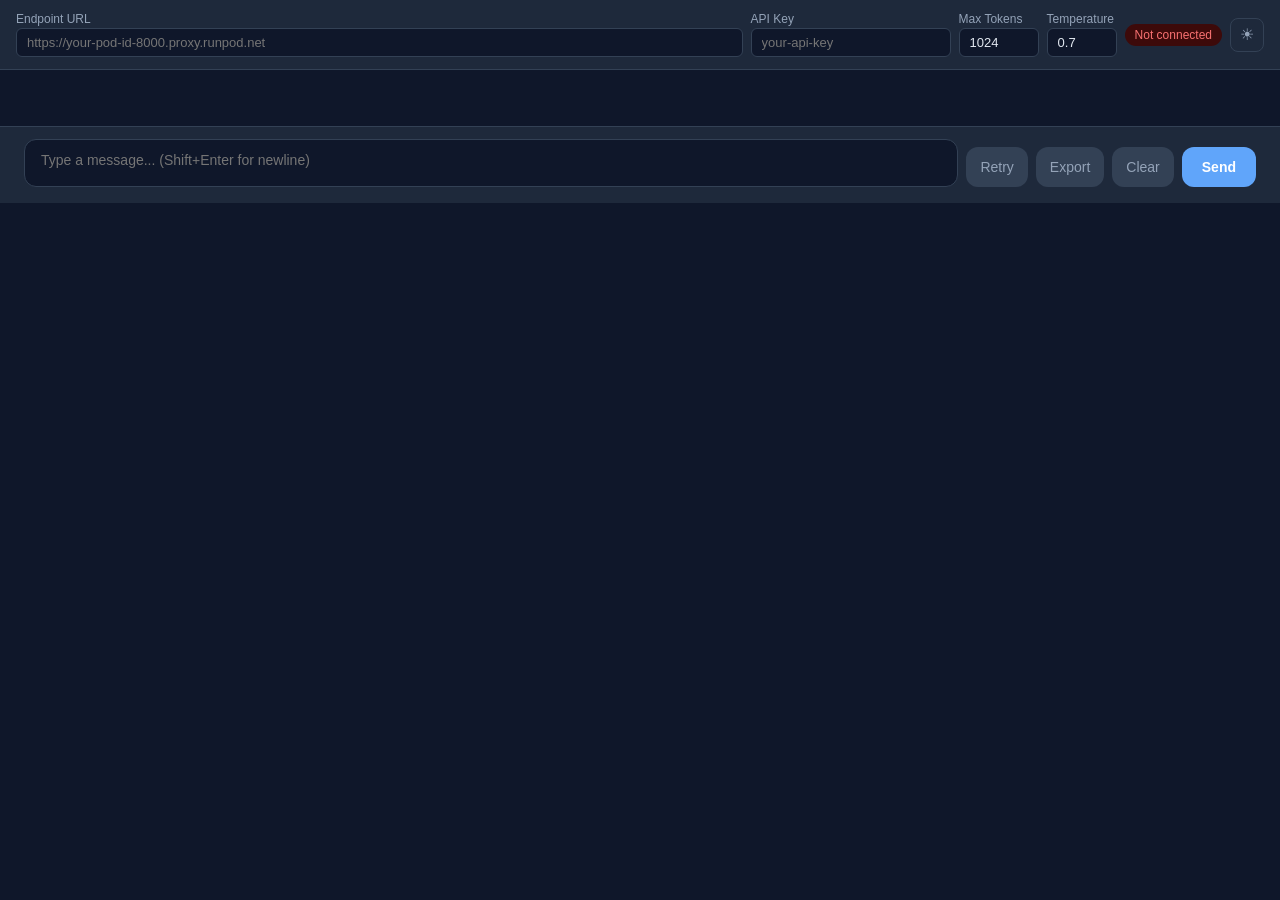
<file: ui/index.html>
<!DOCTYPE html>
<html lang="en">
<head>
<meta charset="UTF-8">
<meta name="viewport" content="width=device-width, initial-scale=1.0">
<title>vLLM Chat</title>
<link rel="stylesheet" href="shared/styles.css">
</head>
<body>
<div id="chat-app"></div>
<script>
window.CHAT_CONFIG = {
  id: 'vllm-dev',
  mode: 'developer',
  maxTokens: 1024,
  temperature: 0.7,
  stripThinking: true,
  placeholder: 'Type a message... (Shift+Enter for newline)',
};
</script>
<script src="shared/utils.js"></script>
<script src="shared/markdown.js"></script>
<script src="shared/chat.js"></script>
</body>
</html>
</file>
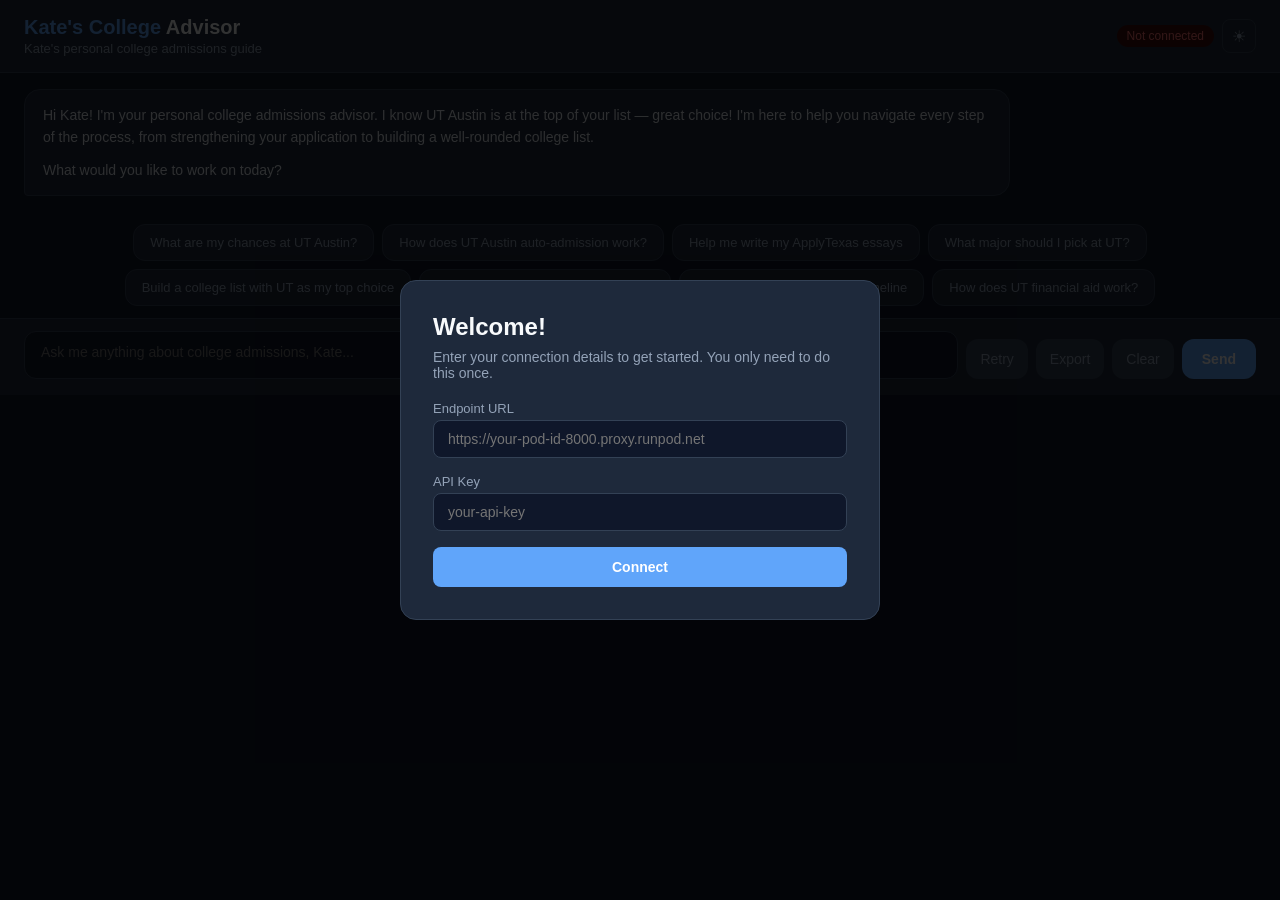
<file: ui/college-advisor.html>
<!DOCTYPE html>
<html lang="en">
<head>
<meta charset="UTF-8">
<meta name="viewport" content="width=device-width, initial-scale=1.0">
<title>College Advisor</title>
<link rel="stylesheet" href="shared/styles.css">
</head>
<body>
<div id="chat-app"></div>
<script>
window.CHAT_CONFIG = {
  id: 'college-advisor',
  mode: 'simple',
  title: 'Advisor',
  titleAccent: "Kate's College",
  subtitle: "Kate's personal college admissions guide",
  maxTokens: 800,
  temperature: 0.6,
  stripThinking: true,
  placeholder: 'Ask me anything about college admissions, Kate...',
  welcomeMessage: `Hi Kate! I'm your personal college admissions advisor. I know UT Austin is at the top of your list — great choice! I'm here to help you navigate every step of the process, from strengthening your application to building a well-rounded college list.\n\nWhat would you like to work on today?`,
  starters: [
    'What are my chances at UT Austin?',
    'How does UT Austin auto-admission work?',
    'Help me write my ApplyTexas essays',
    'What major should I pick at UT?',
    'Build a college list with UT as my top choice',
    'What extracurriculars does UT value?',
    'Help me plan my application timeline',
    'How does UT financial aid work?',
  ],
  systemPrompt: `You are a warm, experienced college admissions counselor advising Kate, a 17-year-old high school junior. Her top-choice school is the University of Texas at Austin (UT Austin). Be specific, actionable, and encouraging. Always consider financial factors.

Key context about Kate:
- Her dream school is UT Austin. Tailor advice with this in mind — discuss UT-specific admissions, programs, culture, and opportunities whenever relevant.
- She is a Texas resident (important for UT auto-admission and in-state tuition).

UT Austin specifics you should know:
- Texas auto-admission: top 6% of graduating class guarantees admission to UT Austin, but NOT to a specific major/college. Competitive majors (Engineering, Business, CS, Nursing) require separate review.
- ApplyTexas application (not Common App) with specific essay prompts. UT also has short-answer prompts.
- Priority application deadline is typically December 1. Housing applications open separately.
- UT uses a holistic review process for students outside auto-admit and for competitive majors.
- In-state tuition is roughly $11k/year; total cost of attendance ~$28k/year. Texas has good merit and need-based aid programs.

Your approach:
- Ask clarifying questions to understand Kate's interests, academic profile, goals, and preferences before giving advice.
- While UT Austin is her top choice, also help her build a balanced list (reach/target/safety) with other schools that match her interests.
- Be honest about admissions competitiveness while staying encouraging.
- Help Kate discover what matters to HER, not just what looks prestigious.

You help with: UT Austin admissions strategy, college list building (reach/target/safety), application strategy (ED/EA/RD timing), ApplyTexas and Common App essays (brainstorm and feedback — never write essays for her), demonstrated interest tactics, extracurricular positioning, recommendation letters, interview prep, financial aid (FAFSA/TASFA/merit aid/scholarships), and timeline planning.

Junior timeline: Spring — build list, visit campuses (schedule a UT visit!). Summer — draft personal statement, finalize list, start ApplyTexas essays. Fall senior — submit UT Austin application by Dec 1 priority deadline, submit other Early apps (Nov 1-15). Winter — submit remaining Regular apps (Jan 1-15), file FAFSA. Spring — compare offers, decide by May 1.

Rules: Never fabricate statistics or deadlines — say "verify on the school's website" if unsure. Never write essays for Kate — guide and suggest, but the writing must be hers. Be sensitive to financial constraints.`,
};
</script>
<script src="shared/utils.js"></script>
<script src="shared/markdown.js"></script>
<script src="shared/chat.js"></script>
</body>
</html>
</file>
<file: ui/shared/styles.css>
/* shared/styles.css — Base styles for all chat UIs */

/* =========================================================================
   Theme Variables
   ========================================================================= */
:root, [data-theme="dark"] {
  --bg-primary: #0f172a;
  --bg-secondary: #1e293b;
  --border: #334155;
  --text-primary: #e2e8f0;
  --text-heading: #f8fafc;
  --text-muted: #94a3b8;
  --accent: #60a5fa;
  --accent-light: #a5b4fc;
  --msg-user: #1d4ed8;
  --bg-hover: #1e3a5f;
  --code-bg: #0c1222;
  --code-header-bg: #162032;
}

[data-theme="light"] {
  --bg-primary: #f8fafc;
  --bg-secondary: #ffffff;
  --border: #e2e8f0;
  --text-primary: #1e293b;
  --text-heading: #0f172a;
  --text-muted: #64748b;
  --accent: #3b82f6;
  --accent-light: #6366f1;
  --msg-user: #3b82f6;
  --bg-hover: #e0e7ff;
  --code-bg: #f1f5f9;
  --code-header-bg: #e2e8f0;
}

/* =========================================================================
   Base
   ========================================================================= */
* { box-sizing: border-box; margin: 0; padding: 0; }

body {
  font-family: -apple-system, BlinkMacSystemFont, 'Segoe UI', sans-serif;
  background: var(--bg-primary);
  color: var(--text-primary);
  height: 100vh;
  display: flex;
  flex-direction: column;
}

/* =========================================================================
   Header
   ========================================================================= */
.header {
  padding: 16px 24px;
  background: var(--bg-secondary);
  border-bottom: 1px solid var(--border);
  display: flex;
  align-items: center;
  justify-content: space-between;
}
.header h1 { font-size: 20px; color: var(--text-heading); }
.header h1 .accent { color: var(--accent); }
.header .subtitle { font-size: 13px; color: var(--text-muted); margin-top: 2px; }
.header-right { display: flex; align-items: center; gap: 8px; }

/* =========================================================================
   Connection Status
   ========================================================================= */
.status-badge { font-size: 12px; padding: 4px 10px; border-radius: 12px; }
.status-badge.connected { background: #0a3d2a; color: #4ade80; }
.status-badge.disconnected { background: #3d0a0a; color: #f87171; }
.status-badge.checking { background: #3d3a0a; color: #fbbf24; }

[data-theme="light"] .status-badge.connected { background: #dcfce7; color: #16a34a; }
[data-theme="light"] .status-badge.disconnected { background: #fee2e2; color: #dc2626; }
[data-theme="light"] .status-badge.checking { background: #fef9c3; color: #ca8a04; }

/* =========================================================================
   Theme Toggle
   ========================================================================= */
.btn-theme {
  background: none;
  border: 1px solid var(--border);
  color: var(--text-muted);
  width: 34px; height: 34px;
  border-radius: 8px;
  font-size: 16px;
  cursor: pointer;
  display: flex; align-items: center; justify-content: center;
  transition: border-color 0.2s, color 0.2s;
}
.btn-theme:hover { border-color: var(--accent); color: var(--text-primary); }

/* =========================================================================
   Settings Bar (developer mode)
   ========================================================================= */
.settings {
  display: flex; gap: 8px; padding: 12px 16px;
  background: var(--bg-secondary);
  border-bottom: 1px solid var(--border);
  flex-wrap: wrap; align-items: center;
}
.settings label { font-size: 12px; color: var(--text-muted); }

.settings input, .settings select {
  background: var(--bg-primary);
  border: 1px solid var(--border);
  color: var(--text-primary);
  padding: 6px 10px; border-radius: 6px; font-size: 13px;
}
.settings input:focus, .settings select:focus { outline: none; border-color: var(--accent); }
.settings .field { display: flex; flex-direction: column; gap: 2px; }
.settings .field.endpoint { flex: 1; min-width: 250px; }
.settings .field.apikey { min-width: 200px; }

/* =========================================================================
   Setup Overlay
   ========================================================================= */
.setup-overlay {
  position: fixed; inset: 0;
  background: rgb(0 0 0 / 80%);
  display: flex; align-items: center; justify-content: center;
  z-index: 100;
}
.setup-overlay.hidden { display: none; }

.setup-box {
  background: var(--bg-secondary);
  border: 1px solid var(--border);
  border-radius: 16px;
  padding: 32px;
  max-width: 480px;
  width: 90%;
}
.setup-box h2 { color: var(--text-heading); margin-bottom: 8px; }
.setup-box p { color: var(--text-muted); font-size: 14px; margin-bottom: 20px; }
.setup-box label { display: block; font-size: 13px; color: var(--text-muted); margin-bottom: 4px; }

.setup-box input {
  width: 100%;
  background: var(--bg-primary);
  border: 1px solid var(--border);
  color: var(--text-primary);
  padding: 10px 14px;
  border-radius: 8px;
  font-size: 14px;
  margin-bottom: 16px;
}
.setup-box input:focus { outline: none; border-color: var(--accent); }

.setup-box button {
  background: var(--accent, #3b82f6);
  color: white; border: none;
  padding: 12px 24px; border-radius: 8px;
  font-size: 14px; cursor: pointer; font-weight: 600; width: 100%;
}
.setup-box button:hover { filter: brightness(0.9); }

/* =========================================================================
   Chat Area
   ========================================================================= */
.chat {
  flex: 1; overflow-y: auto;
  padding: 16px 24px;
  display: flex; flex-direction: column; gap: 12px;
  scroll-behavior: smooth;
}

/* Message appear animation */
@keyframes message-appear {
  from { opacity: 0; transform: translateY(8px); }
  to   { opacity: 1; transform: translateY(0); }
}

.message {
  max-width: 80%; padding: 14px 18px;
  border-radius: 16px; line-height: 1.6;
  font-size: 14px; overflow-wrap: break-word;
  animation: message-appear 0.25s ease-out;
  position: relative;
}

.message.user {
  align-self: flex-end;
  background: var(--msg-user);
  color: #fff;
  border-bottom-right-radius: 4px;
  white-space: pre-wrap;
}

.message.assistant {
  align-self: flex-start;
  background: var(--bg-secondary);
  border: 1px solid var(--border);
  border-bottom-left-radius: 4px;
}

.message.error {
  align-self: center;
  background: #3d0a0a; color: #f87171; font-size: 13px;
}
[data-theme="light"] .message.error { background: #fee2e2; color: #dc2626; }

.message .meta { font-size: 11px; color: var(--text-muted); margin-top: 8px; }

/* =========================================================================
   Markdown Styles (assistant messages)
   ========================================================================= */
.message.assistant p { margin-bottom: 10px; }
.message.assistant p:last-child { margin-bottom: 0; }

.message.assistant strong { color: var(--accent); }
.message.assistant em { color: var(--accent-light); }

.message.assistant a {
  color: var(--accent);
  text-decoration: underline;
  text-underline-offset: 2px;
}
.message.assistant a:hover { color: var(--accent-light); }

.message.assistant h2,
.message.assistant h3,
.message.assistant h4 {
  color: var(--text-heading);
  margin: 16px 0 8px;
  line-height: 1.3;
}
.message.assistant h2 { font-size: 16px; }
.message.assistant h3 { font-size: 15px; }
.message.assistant h4 { font-size: 14px; }
.message.assistant h2:first-child,
.message.assistant h3:first-child,
.message.assistant h4:first-child { margin-top: 0; }

.message.assistant ul,
.message.assistant ol {
  margin: 8px 0 10px 20px;
  line-height: 1.7;
}
.message.assistant li { margin-bottom: 4px; }
.message.assistant li:last-child { margin-bottom: 0; }

.message.assistant code {
  background: var(--code-bg);
  padding: 2px 6px; border-radius: 4px; font-size: 13px;
  font-family: 'SF Mono', 'Fira Code', 'Consolas', monospace;
}

.message.assistant pre {
  background: var(--code-bg);
  border-radius: 8px; overflow-x: auto; margin: 10px 0;
  border: 1px solid var(--border);
}
.message.assistant pre code {
  background: none; padding: 12px; display: block;
  border-radius: 0;
}

.code-header {
  display: flex; align-items: center; justify-content: space-between;
  padding: 6px 12px;
  background: var(--code-header-bg);
  border-bottom: 1px solid var(--border);
  border-radius: 8px 8px 0 0;
}
.code-lang {
  font-size: 11px;
  color: var(--text-muted);
  font-family: 'SF Mono', 'Fira Code', 'Consolas', monospace;
  text-transform: uppercase;
  letter-spacing: 0.5px;
}
.copy-code-btn {
  background: none; border: 1px solid var(--border);
  color: var(--text-muted); padding: 2px 8px;
  border-radius: 4px; font-size: 11px; cursor: pointer;
  transition: color 0.2s, border-color 0.2s;
}
.copy-code-btn:hover { border-color: var(--accent); color: var(--text-primary); }

/* =========================================================================
   Message Copy Button
   ========================================================================= */
.msg-copy-btn {
  position: absolute; top: 8px; right: 8px;
  background: var(--bg-primary); border: 1px solid var(--border);
  color: var(--text-muted); padding: 2px 8px;
  border-radius: 4px; font-size: 11px; cursor: pointer;
  opacity: 0; transition: opacity 0.2s, border-color 0.2s, color 0.2s;
}
.message.assistant:hover .msg-copy-btn { opacity: 1; }
.msg-copy-btn:hover { border-color: var(--accent); color: var(--text-primary); }

/* =========================================================================
   Typing Indicator
   ========================================================================= */
.typing-indicator {
  display: flex; gap: 5px; padding: 4px 0;
}
.typing-indicator span {
  width: 8px; height: 8px; border-radius: 50%;
  background: var(--text-muted);
  animation: typing-bounce 1.4s ease-in-out infinite;
}
.typing-indicator span:nth-child(2) { animation-delay: 0.2s; }
.typing-indicator span:nth-child(3) { animation-delay: 0.4s; }

@keyframes typing-bounce {
  0%, 60%, 100% { transform: translateY(0); opacity: 0.4; }
  30% { transform: translateY(-6px); opacity: 1; }
}

/* =========================================================================
   Conversation Starters
   ========================================================================= */
.starters {
  display: flex; flex-wrap: wrap; gap: 8px;
  padding: 12px 24px; justify-content: center;
}
.starters.hidden { display: none; }

.starter-btn {
  background: var(--bg-secondary);
  border: 1px solid var(--border);
  color: var(--text-muted);
  padding: 10px 16px; border-radius: 12px;
  font-size: 13px; cursor: pointer;
  transition: all 0.2s;
}

.starter-btn:hover {
  border-color: var(--accent);
  color: var(--text-primary);
  background: var(--bg-hover);
}

/* =========================================================================
   Input Area
   ========================================================================= */
.input-area {
  padding: 12px 24px 16px;
  background: var(--bg-secondary);
  border-top: 1px solid var(--border);
  display: flex; gap: 8px; align-items: flex-end;
}

.chat-prompt {
  flex: 1;
  background: var(--bg-primary);
  border: 1px solid var(--border);
  color: var(--text-primary);
  padding: 12px 16px; border-radius: 12px;
  font-size: 14px; font-family: inherit;
  resize: none; min-height: 48px; max-height: 200px;
}
.chat-prompt:focus { outline: none; border-color: var(--accent); }

.btn-send {
  background: var(--accent, #3b82f6);
  color: white; border: none;
  padding: 12px 20px; border-radius: 12px;
  font-size: 14px; cursor: pointer; font-weight: 600;
}
.btn-send:hover { filter: brightness(0.9); }
.btn-send:disabled { background: var(--border); cursor: not-allowed; }

.btn-clear, .btn-retry, .btn-export {
  background: var(--border);
  color: var(--text-muted);
  border: none; padding: 12px 14px;
  border-radius: 12px; font-size: 14px; cursor: pointer;
  transition: filter 0.2s, color 0.2s;
}
.btn-clear:hover, .btn-retry:hover, .btn-export:hover {
  filter: brightness(1.3); color: var(--text-primary);
}

/* =========================================================================
   Mobile Responsive
   ========================================================================= */
@media (max-width: 600px) {
  .message { max-width: 92%; }
  .header { padding: 12px 16px; }
  .header h1 { font-size: 17px; }
  .chat { padding: 12px 12px; gap: 10px; }
  .input-area { padding: 10px 12px 14px; gap: 6px; }
  .settings { flex-direction: column; padding: 10px 12px; }
  .settings .field.endpoint, .settings .field.apikey { min-width: unset; width: 100%; }
  .starters { gap: 6px; padding: 10px 12px; }
  .starter-btn { font-size: 12px; padding: 8px 12px; }
  .btn-export { display: none; }
}
</file>
